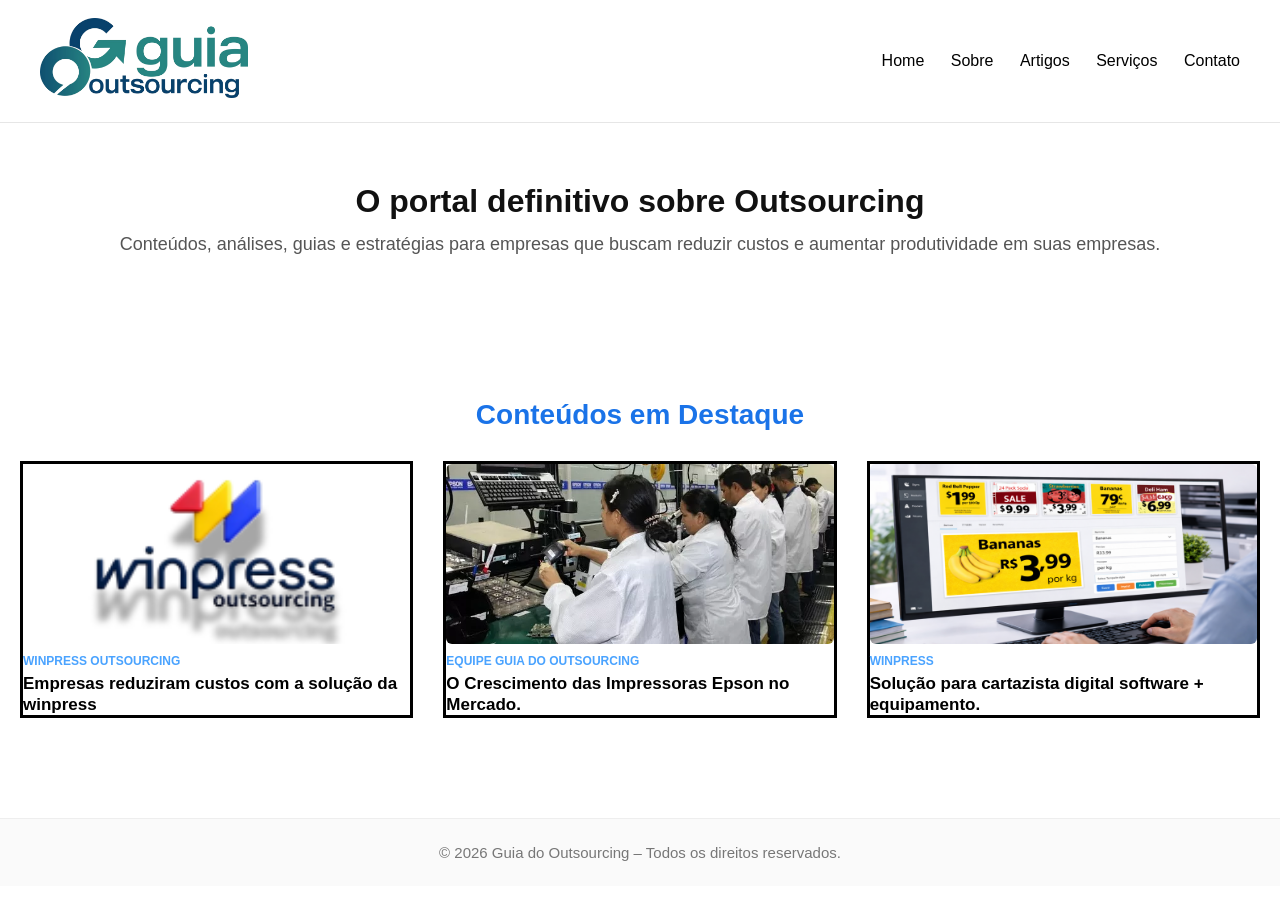
<file: index.html>
<!DOCTYPE html>
<html lang="pt-BR">
<head>
    <meta charset="UTF-8">
    <meta name="viewport" content="width=device-width, initial-scale=1.0">
    <title>Guia do Outsourcing</title>
    <link rel="stylesheet" href="style.css">
</head>
<body>

<header>
        
</section>
    
      <div class="logo">
            <img src="logo.png" alt="Logo da Empresa" >
            
        </div>


    <nav id="menu">
        <a href="index.html">Home</a>
        <a href="sobre.html">Sobre</a>
        <a href="artigos.html">Artigos</a>
        <a href="servicos.html">Serviços</a>
        <a href="contato.html">Contato</a>
    </nav>
</header>
    </div>
</section>
</section>

<section class="hero">
    <h1>O portal definitivo sobre Outsourcing </h1>
    <p>Conteúdos, análises, guias e estratégias para empresas que buscam reduzir custos e aumentar produtividade em suas empresas.</p>
</section><section class="destaques">
    <h2>Conteúdos em Destaque</h2>

    <div class="cards-news">

        <a href="reduzir-custos.html" class="news-card">
            <div class="news-img">
                <img src="image/win01.png" alt="Reduzir custos">
            </div>
            <span class="news-author">Winpress outsourcing </span>
            <h3 class="news-title">Empresas reduziram custos com a solução da winpress</h3>
        </a>

        <a href="comporativo-impressoras.html" class="news-card">
            <div class="news-img">
                <img src="image.png" alt="Comparativo"> 
            </div>
            <span class="news-author">EQUIPE GUIA DO OUTSOURCING</span>
            <h3 class="news-title">O Crescimento das Impressoras Epson no Mercado.</h3>
        </a>

        <a href="guia-outsorucing.html" class="news-card">
            <div class="news-img">
                <img src="banner5.png" alt="Outsourcing">
            </div>
            <span class="news-author">WINPRESS</span>
            <h3 class="news-title">Solução para cartazista digital software + equipamento.</h3>
        </a>

    </div>
</section>

<footer>
    © 2026 Guia do Outsourcing – Todos os direitos reservados.
</footer>

</body>
</html>
</file>
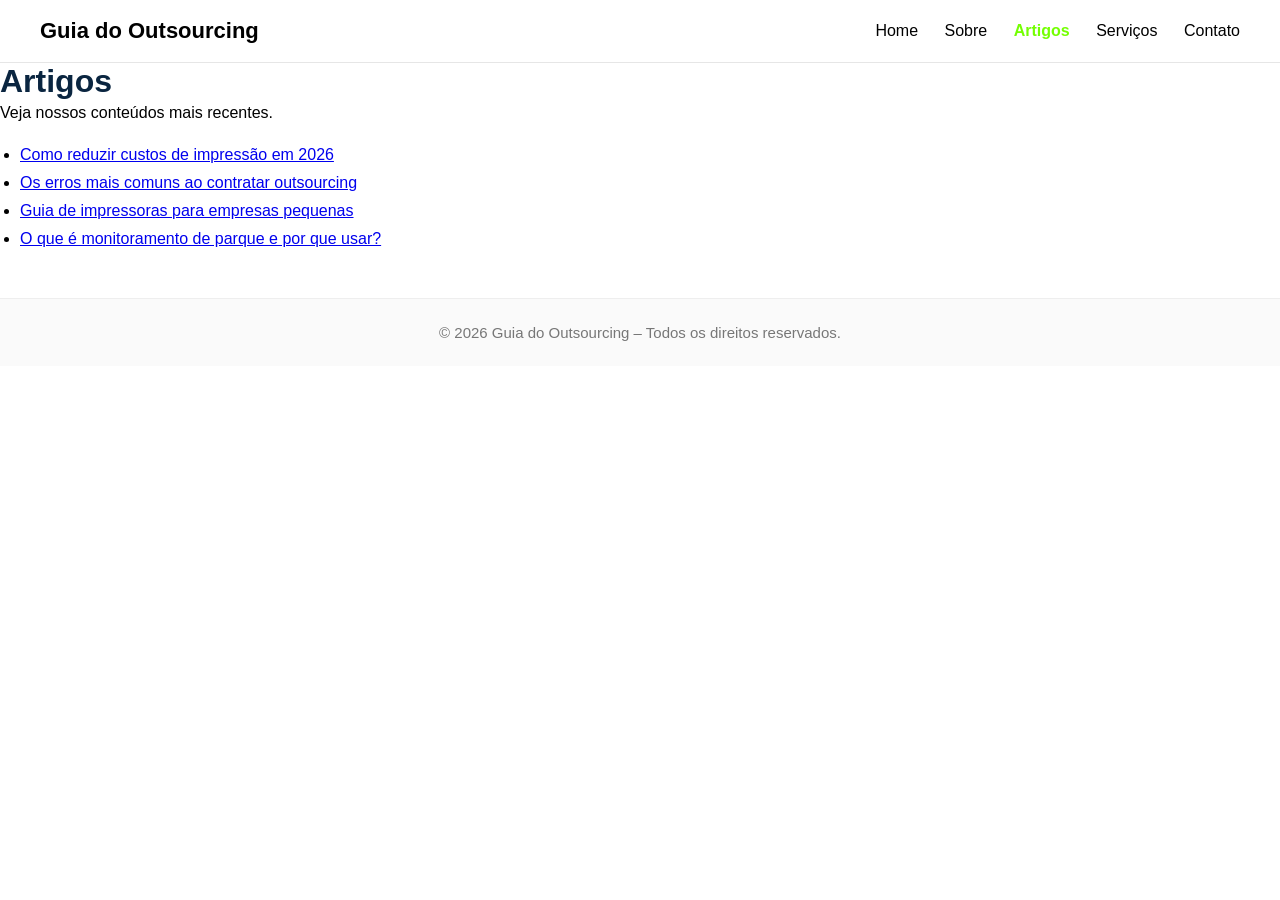
<file: artigos.html>
<!DOCTYPE html>
<html lang="pt-BR">
<head>
    <meta charset="UTF-8">
    <meta name="viewport" content="width=device-width, initial-scale=1.0">
    <title>Artigos – Guia do Outsourcing</title>
    <link rel="stylesheet" href="style.css">
</head>
<body>

<header>
    <div class="logo">Guia do Outsourcing</div>
    <nav id="menu">
        <a href="index.html">Home</a>
        <a href="sobre.html">Sobre</a>
        <a class="active" href="artigos.html">Artigos</a>
        <a href="servicos.html">Serviços</a>
        <a href="contato.html">Contato</a>
    </nav>
</header>

<section class="conteudo">
    <h1>Artigos</h1>
    <p>Veja nossos conteúdos mais recentes.</p>

    <ul class="lista-artigos">
        <li><a href="#">Como reduzir custos de impressão em 2026</a></li>
        <li><a href="#">Os erros mais comuns ao contratar outsourcing</a></li>
        <li><a href="#">Guia de impressoras para empresas pequenas</a></li>
        <li><a href="#">O que é monitoramento de parque e por que usar?</a></li>
    </ul>
</section>

<footer>
    © 2026 Guia do Outsourcing – Todos os direitos reservados.
</footer>

</body>
</html>
</file>
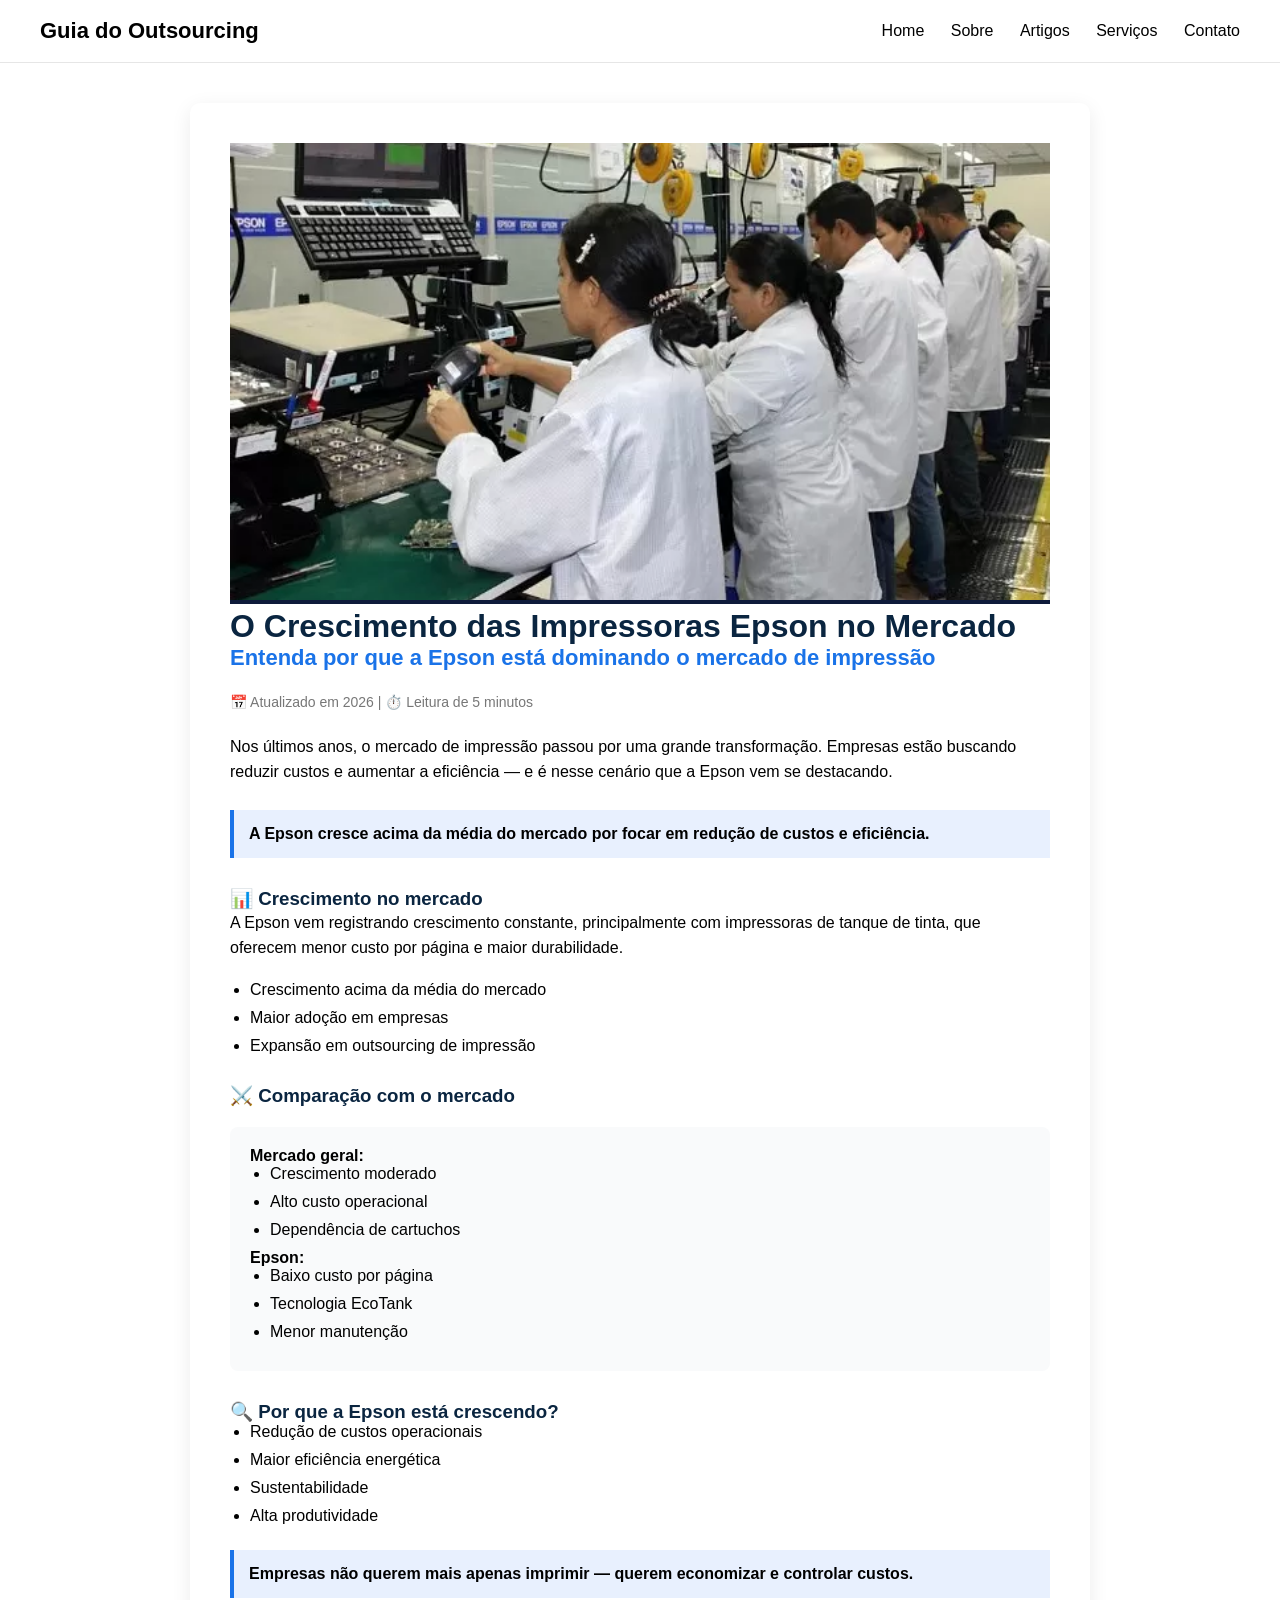
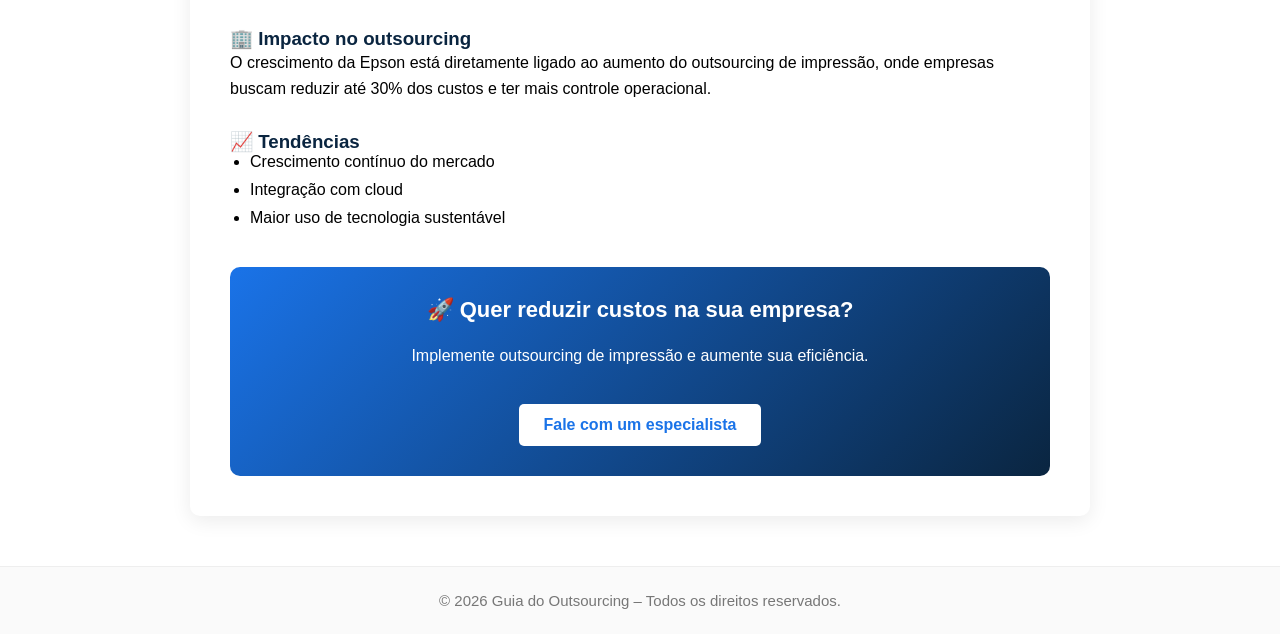
<file: comporativo-impressoras.html>
<!DOCTYPE html>
<html lang="pt-BR">
<head>
    <meta charset="UTF-8">
    <meta name="viewport" content="width=device-width, initial-scale=1.0">
    <title>O Crescimento das Impressoras Epson no Mercado:</title>
    <link rel="stylesheet" href="style.css">
</head>
<body>

<header>
    <div class="logo">Guia do Outsourcing</div>
    <nav id="menu">
        <a href="index.html">Home</a>
        <a href="sobre.html">Sobre</a>
        <a href="artigos.html">Artigos</a>
        <a href="servicos.html">Serviços</a>
        <a href="contato.html">Contato</a>
    </nav>
</header>
<div class="container">

     <div class="article-banner">
        <img src="image01.png" alt="Soluções de Gestão de Impressão">
    </div>
  <h1>O Crescimento das Impressoras Epson no Mercado</h1>

  <h2>Entenda por que a Epson está dominando o mercado de impressão</h2>

  <p class="meta">📅 Atualizado em 2026 | ⏱️ Leitura de 5 minutos</p>

  <p>
    Nos últimos anos, o mercado de impressão passou por uma grande transformação. 
    Empresas estão buscando reduzir custos e aumentar a eficiência — e é nesse cenário que a Epson vem se destacando.
  </p>

  <div class="highlight">
    A Epson cresce acima da média do mercado por focar em redução de custos e eficiência.
  </div>

  <h3>📊 Crescimento no mercado</h3>
  <p>
    A Epson vem registrando crescimento constante, principalmente com impressoras de tanque de tinta, 
    que oferecem menor custo por página e maior durabilidade.
  </p>

  <ul>
    <li>Crescimento acima da média do mercado</li>
    <li>Maior adoção em empresas</li>
    <li>Expansão em outsourcing de impressão</li>
  </ul>

  <h3>⚔️ Comparação com o mercado</h3>

  <div class="compare">
    <strong>Mercado geral:</strong>
    <ul>
      <li>Crescimento moderado</li>
      <li>Alto custo operacional</li>
      <li>Dependência de cartuchos</li>
    </ul>

    <strong>Epson:</strong>
    <ul>
      <li>Baixo custo por página</li>
      <li>Tecnologia EcoTank</li>
      <li>Menor manutenção</li>
    </ul>
  </div>

  <h3>🔍 Por que a Epson está crescendo?</h3>
  <ul>
    <li>Redução de custos operacionais</li>
    <li>Maior eficiência energética</li>
    <li>Sustentabilidade</li>
    <li>Alta produtividade</li>
  </ul>

  <div class="highlight">
    Empresas não querem mais apenas imprimir — querem economizar e controlar custos.
  </div>

  <h3>🏢 Impacto no outsourcing</h3>
  <p>
    O crescimento da Epson está diretamente ligado ao aumento do outsourcing de impressão, 
    onde empresas buscam reduzir até 30% dos custos e ter mais controle operacional.
  </p>

  <h3>📈 Tendências</h3>
  <ul>
    <li>Crescimento contínuo do mercado</li>
    <li>Integração com cloud</li>
    <li>Maior uso de tecnologia sustentável</li>
  </ul>

  <!-- CTA -->
  <div class="cta">
    <h2>🚀 Quer reduzir custos na sua empresa?</h2>
    <p>Implemente outsourcing de impressão e aumente sua eficiência.</p>
    <a href="https://w.app/f0mvek">Fale com um especialista</a>
  </div>

</div>

<footer>
    © 2026 Guia do Outsourcing – Todos os direitos reservados.
</footer>

</body>
</html>
</file>
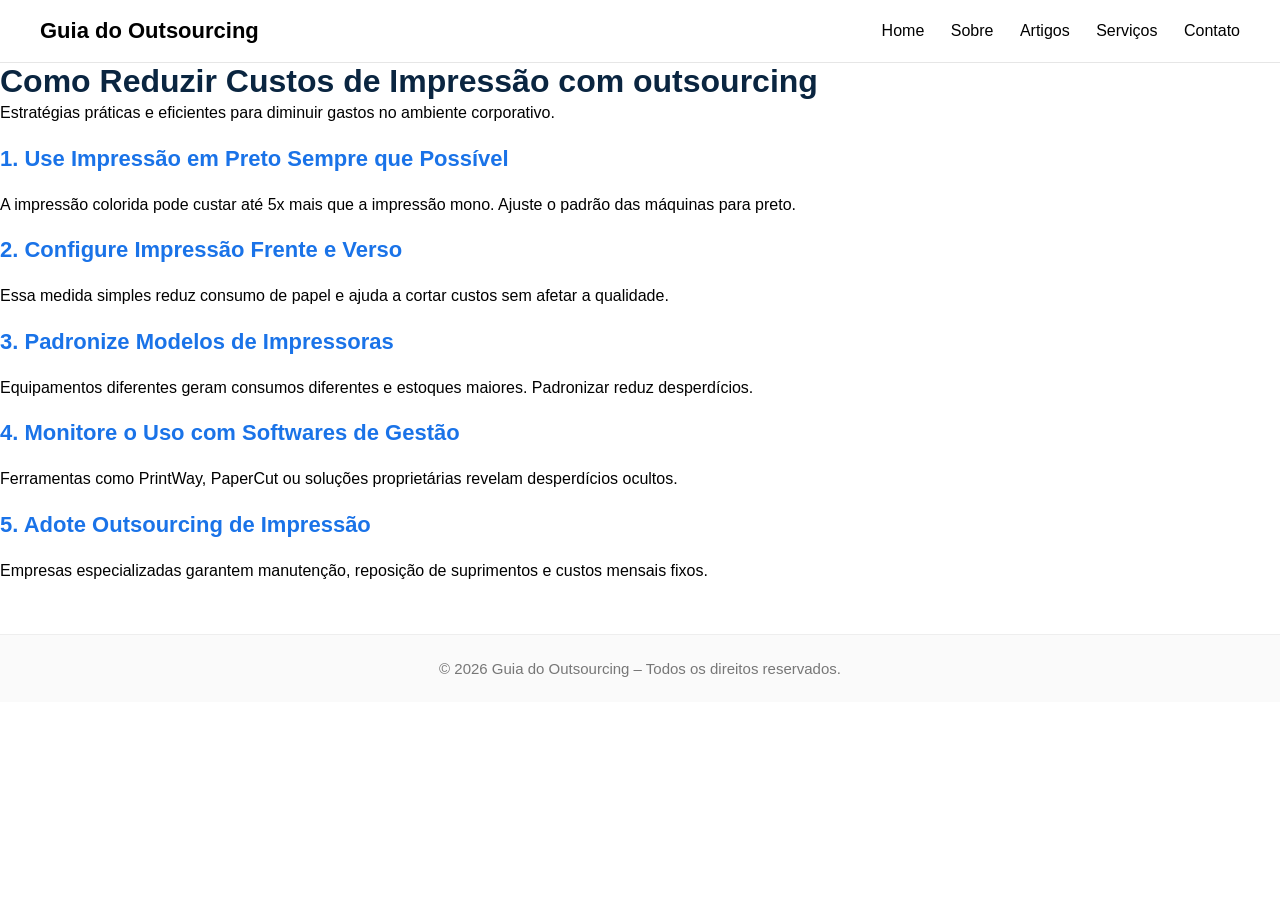
<file: guia-outsorucing.html>
<!DOCTYPE html>
<html lang="pt-BR">
<head>
    <meta charset="UTF-8">
    <meta name="viewport" content="width=device-width, initial-scale=1.0">
    <title>Como Reduzir Custos de Impressão</title>
    <link rel="stylesheet" href="style.css">
</head>
<body>

<header>
    <div class="logo">Guia do Outsourcing</div>
    <nav id="menu">
        <a href="index.html">Home</a>
        <a href="sobre.html">Sobre</a>
        <a href="artigos.html">Artigos</a>
        <a href="servicos.html">Serviços</a>
        <a href="contato.html">Contato</a>
    </nav>
</header>

<section class="hero-interna">
    <h1>Como Reduzir Custos de Impressão com outsourcing</h1>
    <p>Estratégias práticas e eficientes para diminuir gastos no ambiente corporativo.</p>
</section>

<section class="conteudo">
    <h2>1. Use Impressão em Preto Sempre que Possível</h2>
    <p>A impressão colorida pode custar até 5x mais que a impressão mono. Ajuste o padrão das máquinas para preto.</p>

    <h2>2. Configure Impressão Frente e Verso</h2>
    <p>Essa medida simples reduz consumo de papel e ajuda a cortar custos sem afetar a qualidade.</p>

    <h2>3. Padronize Modelos de Impressoras</h2>
    <p>Equipamentos diferentes geram consumos diferentes e estoques maiores. Padronizar reduz desperdícios.</p>

    <h2>4. Monitore o Uso com Softwares de Gestão</h2>
    <p>Ferramentas como PrintWay, PaperCut ou soluções proprietárias revelam desperdícios ocultos.</p>

    <h2>5. Adote Outsourcing de Impressão</h2>
    <p>Empresas especializadas garantem manutenção, reposição de suprimentos e custos mensais fixos.</p>
</section>

<footer>
    © 2026 Guia do Outsourcing – Todos os direitos reservados.
</footer>

</body>
</html>
</file>
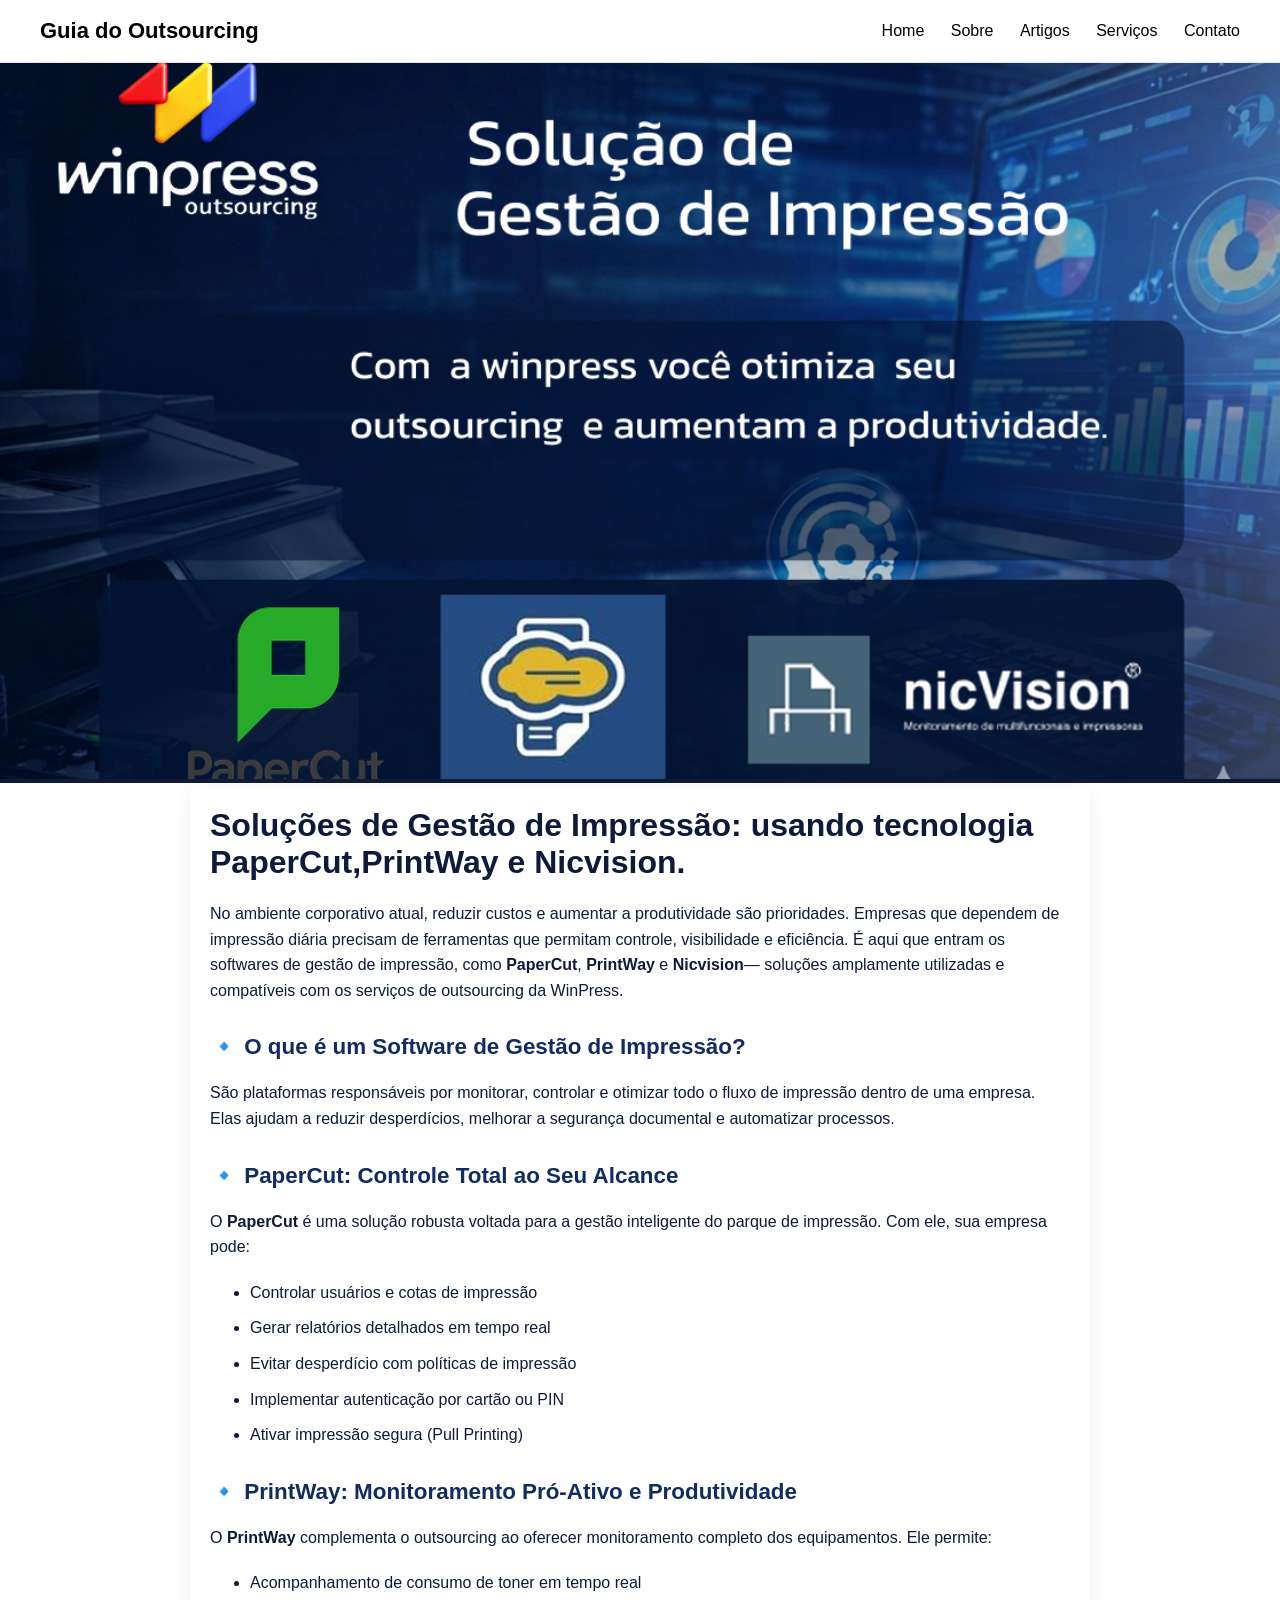
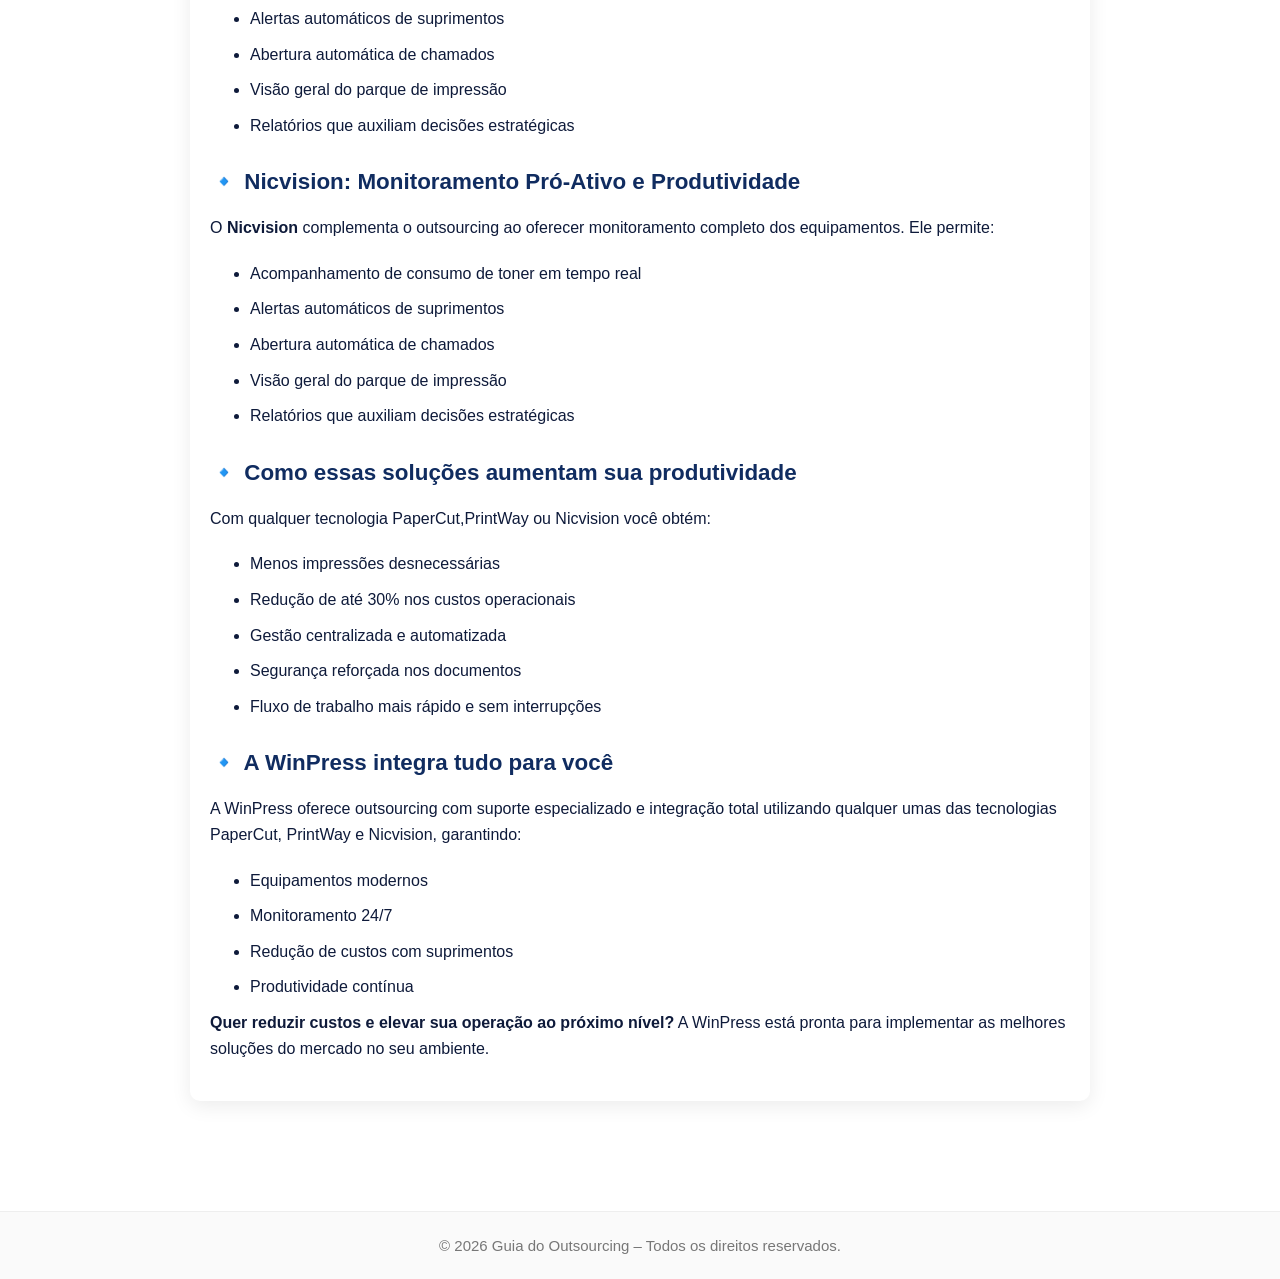
<file: reduzir-custos.html>
<!DOCTYPE html>
<html lang="pt-BR">
<head>
    <meta charset="UTF-8">
    <meta name="viewport" content="width=device-width, initial-scale=1.0">
    <title>Como Reduzir Custos de Impressão</title>
    <link rel="stylesheet" href="style.css">
</head>
<body>

<header>
    <div class="logo">Guia do Outsourcing</div>
    <nav id="menu">
        <a href="index.html">Home</a>
        <a href="sobre.html">Sobre</a>
        <a href="artigos.html">Artigos</a>
        <a href="servicos.html">Serviços</a>
        <a href="contato.html">Contato</a>
    </nav>
    
</header>
<section class="article-section">

    <!-- BANNER DO ARTIGO -->
    <div class="article-banner">
        <img src="bn01.png" alt="Soluções de Gestão de Impressão">
    </div>

    <div class="container">
        <h1>Soluções de Gestão de Impressão: usando tecnologia PaperCut,PrintWay e Nicvision.</h1>

        <p>
            No ambiente corporativo atual, reduzir custos e aumentar a produtividade são prioridades. 
            Empresas que dependem de impressão diária precisam de ferramentas que permitam controle, 
            visibilidade e eficiência. É aqui que entram os softwares de gestão de impressão, como 
            <strong>PaperCut</strong>, <strong>PrintWay</strong> e <strong>Nicvision</strong>— soluções amplamente utilizadas e 
            compatíveis com os serviços de outsourcing da WinPress.
        </p>

        <h2>🔹 O que é um Software de Gestão de Impressão?</h2>
        <p>
            São plataformas responsáveis por monitorar, controlar e otimizar todo o fluxo de impressão 
            dentro de uma empresa. Elas ajudam a reduzir desperdícios, melhorar a segurança documental 
            e automatizar processos.
        </p>

        <h2>🔹 PaperCut: Controle Total ao Seu Alcance</h2>
        <p>
            O <strong>PaperCut</strong> é uma solução robusta voltada para a gestão inteligente do 
            parque de impressão. Com ele, sua empresa pode:
        </p>
        <ul>
            <li>Controlar usuários e cotas de impressão</li>
            <li>Gerar relatórios detalhados em tempo real</li>
            <li>Evitar desperdício com políticas de impressão</li>
            <li>Implementar autenticação por cartão ou PIN</li>
            <li>Ativar impressão segura (Pull Printing)</li>
        </ul>

        <h2>🔹 PrintWay: Monitoramento Pró-Ativo e Produtividade</h2>
        <p>
            O <strong>PrintWay</strong> complementa o outsourcing ao oferecer 
            monitoramento completo dos equipamentos. Ele permite:
        </p>
        <ul>
            <li>Acompanhamento de consumo de toner em tempo real</li>
            <li>Alertas automáticos de suprimentos</li>
            <li>Abertura automática de chamados</li>
            <li>Visão geral do parque de impressão</li>
            <li>Relatórios que auxiliam decisões estratégicas</li>
        </ul>

        
        <h2>🔹 Nicvision: Monitoramento Pró-Ativo e Produtividade</h2>
        <p>
            O <strong>Nicvision</strong> complementa o outsourcing ao oferecer 
            monitoramento completo dos equipamentos. Ele permite:
        </p>
        <ul>
            <li>Acompanhamento de consumo de toner em tempo real</li>
            <li>Alertas automáticos de suprimentos</li>
            <li>Abertura automática de chamados</li>
            <li>Visão geral do parque de impressão</li>
            <li>Relatórios que auxiliam decisões estratégicas</li>
        </ul>

        <h2>🔹 Como essas soluções aumentam sua produtividade</h2>
        <p>Com qualquer tecnologia  PaperCut,PrintWay ou Nicvision você obtém:</p>
        <ul>
            <li>Menos impressões desnecessárias</li>
            <li>Redução de até 30% nos custos operacionais</li>
            <li>Gestão centralizada e automatizada</li>
            <li>Segurança reforçada nos documentos</li>
            <li>Fluxo de trabalho mais rápido e sem interrupções</li>
        </ul>

        <h2>🔹 A WinPress integra tudo para você</h2>
        <p>
            A WinPress oferece outsourcing com suporte especializado e integração total 
            utilizando qualquer umas das tecnologias PaperCut, PrintWay e Nicvision, garantindo:
        </p>
        <ul>
            <li>Equipamentos modernos</li>
            <li>Monitoramento 24/7</li>
            <li>Redução de custos com suprimentos</li>
            <li>Produtividade contínua</li>
        </ul>

        <p>
            <strong>Quer reduzir custos e elevar sua operação ao próximo nível?</strong>
            A WinPress está pronta para implementar as melhores soluções do mercado no seu ambiente.
        </p>
    </div>
</section>

<footer>
    © 2026 Guia do Outsourcing – Todos os direitos reservados.
</footer>

</body>
</html>
</file>
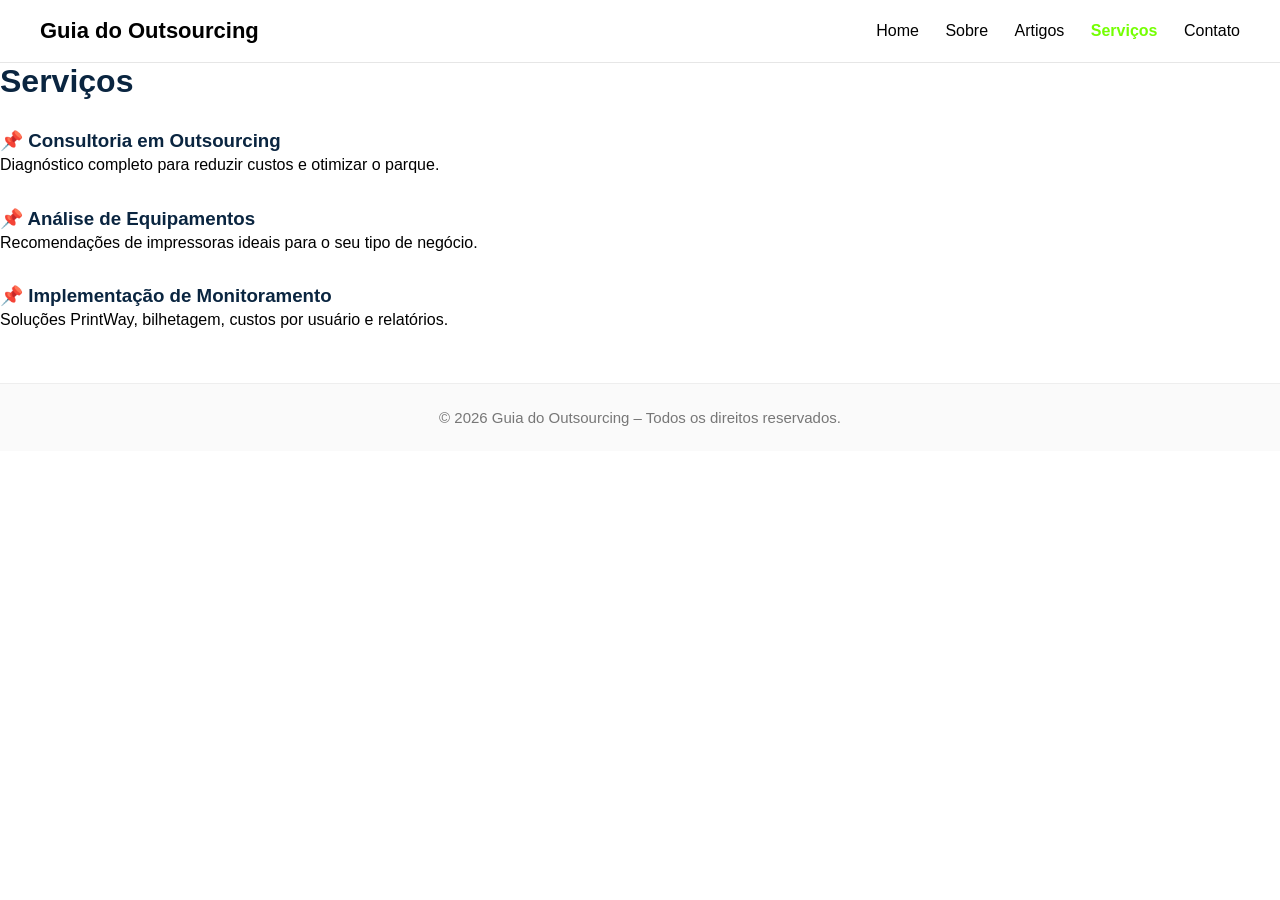
<file: serviços.html>
<!DOCTYPE html>
<html lang="pt-BR">
<head>
    <meta charset="UTF-8">
    <meta name="viewport" content="width=device-width, initial-scale=1.0">
    <title>Serviços – Guia do Outsourcing</title>
    <link rel="stylesheet" href="style.css">
</head>
<body>

<header>
    <div class="logo">Guia do Outsourcing</div>
    <nav id="menu">
        <a href="index.html">Home</a>
        <a href="sobre.html">Sobre</a>
        <a href="artigos.html">Artigos</a>
        <a class="active" href="servicos.html">Serviços</a>
        <a href="contato.html">Contato</a>
    </nav>
</header>

<section class="conteudo">
    <h1>Serviços</h1>

    <h3>📌 Consultoria em Outsourcing</h3>
    <p>Diagnóstico completo para reduzir custos e otimizar o parque.</p>

    <h3>📌 Análise de Equipamentos</h3>
    <p>Recomendações de impressoras ideais para o seu tipo de negócio.</p>

    <h3>📌 Implementação de Monitoramento</h3>
    <p>Soluções PrintWay, bilhetagem, custos por usuário e relatórios.</p>
</section>

<footer>
    © 2026 Guia do Outsourcing – Todos os direitos reservados.
</footer>

</body>
</html>
</file>
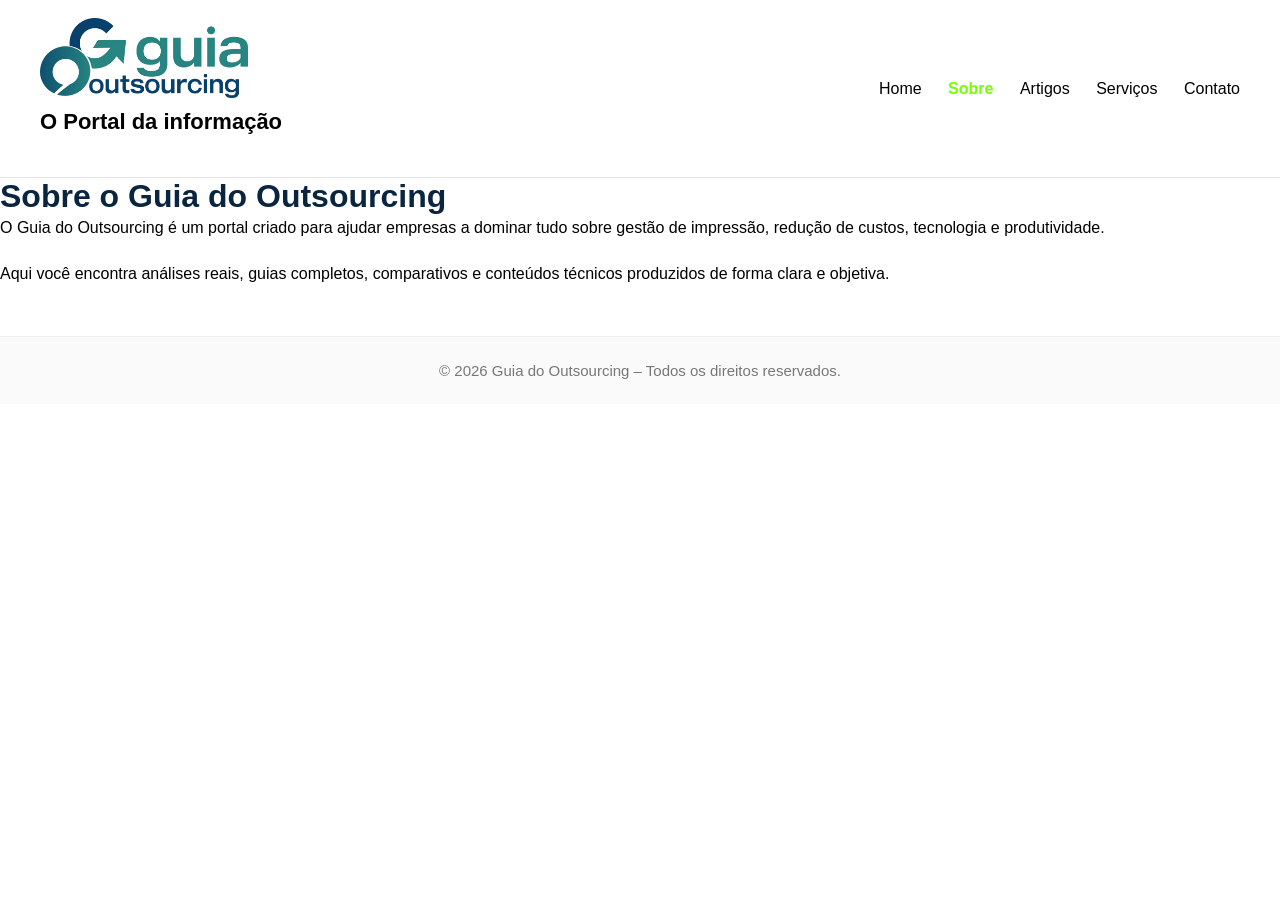
<file: sobre.html>
<!DOCTYPE html>
<html lang="pt-BR">
<head>
    <meta charset="UTF-8">
    <meta name="viewport" content="width=device-width, initial-scale=1.0">
    <title>Sobre – Guia do Outsourcing</title>
    <link rel="stylesheet" href="style.css">
</head>
<body>

<header>
    
      <div class="logo">
            <img src="image/logo.png" alt="Logo da Empresa" >
            <p>O Portal da informação </p>
        </div>
    
    <nav id="menu">
        <a href="index.html">Home</a>
        <a class="active" href="sobre.html">Sobre</a>
        <a href="artigos.html">Artigos</a>
        <a href="servicos.html">Serviços</a>
        <a href="contato.html">Contato</a>
    </nav>
</header>

<section class="conteudo">
    
    <h1>Sobre o Guia do Outsourcing</h1>
    <p>
        O Guia do Outsourcing é um portal criado para ajudar empresas a dominar tudo sobre
        gestão de impressão, redução de custos, tecnologia e produtividade.
    </p>
    <p>
        Aqui você encontra análises reais, guias completos, comparativos e conteúdos técnicos produzidos de forma clara e objetiva.
    </p>
</section>

<footer>
    © 2026 Guia do Outsourcing – Todos os direitos reservados.
</footer>

</body>
</html>
</file>
<file: style.css>
/* ===============================
   RESET + BASE
================================= */
* {
    margin: 0;
    padding: 0;
    box-sizing: border-box;
    font-family: "Inter", Arial, sans-serif;
}
body {
    margin: 0;
    font-family: Arial, Helvetica, sans-serif;
}

.navbar {
    display: flex;
    align-items: center;
    justify-content: space-between;
    background: #ffffff;
    padding: 15px 30px;
    box-shadow: 0px 2px 10px rgba(0,0,0,0.1);
    border: 2px solid #000000;
}

.logo img {
    height: 45px; /* Ajuste o tamanho da logo */
    height: 80px;
    left: 120px;
}

.nav-links {
    list-style: none;
    display: flex;
    gap: 25px;
}

.nav-links li a {
    text-decoration: none;
    color: #00ff2a;
    font-weight: 600;
}

.nav-links li a:hover {
    color: #007BFF;
}

/* ===============================
   CABEÇALHO
================================= */
header {
    background: #ffffff;
    padding: 18px 40px;
    display: flex;
    justify-content: space-between;
    align-items: center;
    border-bottom: 1px solid #e6e6e6;
    position: sticky;
    top: 0;
    z-index: 999;
}

.logo {
    font-size: 22px;
    font-weight: 700;
    color: #000000;
}

nav a {
    
    margin-left: 22px;
    text-decoration: none;
    color: #000000;
    font-weight: 500;
    transition: 0.3s;
}

nav a:hover {
     color: #64f305;
}

nav a.active {
    color: #74ff02 !important;
    font-weight: 700;
}


/* MOBILE FIX — imagens cortam menos */
@media (max-width: 768px) {
    
}

/* ===============================
   HERO
================================= */
.hero {
    text-align: center;
    padding: 60px 20px;
    background: #ffffff;
    margin-bottom: 40px;
    
}

.hero h1 {
    font-size: 32px;
    color: #111;
    font-weight: 800;
    margin-bottom: 10px;
}

.hero p {
    font-size: 18px;
    color: #555;
}

/* ===============================
   CARDS EM DESTAQUE (HUMANIZADO)
================================= */
.destaques {
    padding: 20px 20px 50px;
}

.destaques h2 {
    text-align: center;
    font-size: 28px;
    margin-bottom: 30px;
    font-weight: 700;
}/* ===== CARDS NO ESTILO DE PORTAL DE NOTÍCIAS ===== */

.cards-news {
    display: grid;
    grid-template-columns: repeat(auto-fit, minmax(260px, 1fr));
    gap: 30px;
    margin-top: 25px;
    
}

.news-card {
    text-decoration: none;
    color: #fff;
    border: 3px solid rgb(0, 0, 0);
   
}

.news-img {
    width: 100%;
    height: 180px;
    overflow: hidden;
    border-radius: 6px;
}

.news-img img {
    width: 100%;
    height: 100%;
    object-fit: cover;
    transition: transform .3s ease-in-out;
}

.news-card:hover img {
    transform: scale(1.08);
}

.news-author {
    display: block;
    margin-top: 10px;
    font-size: 12px;
    color: #4aa3ff;  /* azul padrão dos portais */
    font-weight: bold;
    text-transform: uppercase;
}

.news-title {
    margin-top: 6px;
    font-size: 17px;
    font-weight: bold;
    line-height: 1.3rem;
    color: #000000;
}

/* ===============================
   PÁGINA INTERNA (ARTIGOS)
================================= */
.post-header {
    padding: 50px 25px 20px;
    text-align: center;
    background: #ffffff;
    margin-bottom: 20px;
}

.post-header h1 {
    font-size: 32px;
    font-weight: 800;
    color: #111;
}

.post-header .sub {
    font-size: 17px;
    color: #666;
    margin-top: 10px;
}

.conteudo-post {
    max-width: 850px;
    margin: auto;
    padding: 30px;
    background: #ffffff;
    border-radius: 12px;
    box-shadow: 0 8px 25px rgba(0,0,0,0.05);
    margin-bottom: 60px;
}

.conteudo-post h2 {
    margin-top: 30px;
    margin-bottom: 10px;
    font-size: 22px;
    color: #222;
}

.conteudo-post p, .conteudo-post ul {
    color: #555;
    font-size: 17px;
    margin-bottom: 15px;
}

.conteudo-post ul {
    padding-left: 25px;
}

/* ===============================
   RODAPÉ
================================= */
footer {
    background: #fafafa;
    text-align: center;
    padding: 25px;
    color: #777;
    margin-top: 50px;
    font-size: 15px;
    border-top: 1px solid #eee;
}

/* ===============================
   RESPONSIVIDADE
================================= */
@media (max-width: 768px) {
    header {
        flex-direction: column;
        gap: 10px;
        padding: 20px;
    }

    .hero h1 {
        font-size: 26px;
    }

    .card {
        width: 100%;
        max-width: 400px;
    }
}
/* ARTICLE SECTION */
.article-section {
    background: #ffffff;
    color: #0e1a3a;
    padding-bottom: 60px;
}

/* Banner 16:9 */
.article-banner img {
    width: 100%;
    height: auto;
    aspect-ratio: 16/9;
    object-fit: cover;
    border-bottom: 4px solid #0e1a3a;
}

.article-section .container {
   max-width: 900px;
   margin: auto;
   padding: 20px;
}

.article-section h1 {
    font-size: 2rem;
    margin-bottom: 20px;
    color: #0e1a3a;
}

.article-section h2 {
    margin-top: 30px;
    font-size: 1.4rem;
    color: #102c60;
}

.article-section p,
.article-section ul {
    font-size: 1rem;
    line-height: 1.6;
}

.article-section ul {
    margin-left: 20px;
}
/* CONTAINER */
.container {
  max-width: 900px;
  margin: 40px auto;
  background: #fff;
  padding: 40px;
  border-radius: 10px;
  box-shadow: 0 5px 20px rgba(0,0,0,0.08);
}

/* TEXTOS */
h1 {
  color: #0a2540;
  font-size: 32px;
}

h2 {
  color: #1a73e8;
  font-size: 22px;
  margin-bottom: 20px;
}

h3 {
  margin-top: 30px;
  color: #0a2540;
}

p {
  margin-bottom: 20px;
  line-height: 1.6;
}

.meta {
  color: #777;
  font-size: 14px;
}

/* LISTA */
ul {
  padding-left: 20px;
}

li {
  margin-bottom: 10px;
}

/* DESTAQUE */
.highlight {
  background: #e8f0fe;
  padding: 15px;
  border-left: 4px solid #1a73e8;
  margin: 25px 0;
  font-weight: bold;
}

/* COMPARAÇÃO */
.compare {
  background: #f9fafb;
  padding: 20px;
  border-radius: 8px;
  margin: 20px 0;
}

/* CTA */
.cta {
  background: linear-gradient(135deg, #1a73e8, #0a2540);
  color: #fff;
  padding: 30px;
  border-radius: 10px;
  text-align: center;
  margin-top: 40px;
}

.cta h2 {
  color: #fff;
}

.cta a {
  display: inline-block;
  margin-top: 15px;
  padding: 12px 25px;
  background: #fff;
  color: #1a73e8;
  text-decoration: none;
  border-radius: 5px;
  font-weight: bold;
}

.cta a:hover {
  background: #dbeafe;
}

/* RESPONSIVO */
@media (max-width: 768px) {
  .container {
    padding: 20px;
  }

  h1 {
    font-size: 26px;
  }
}
</file>
